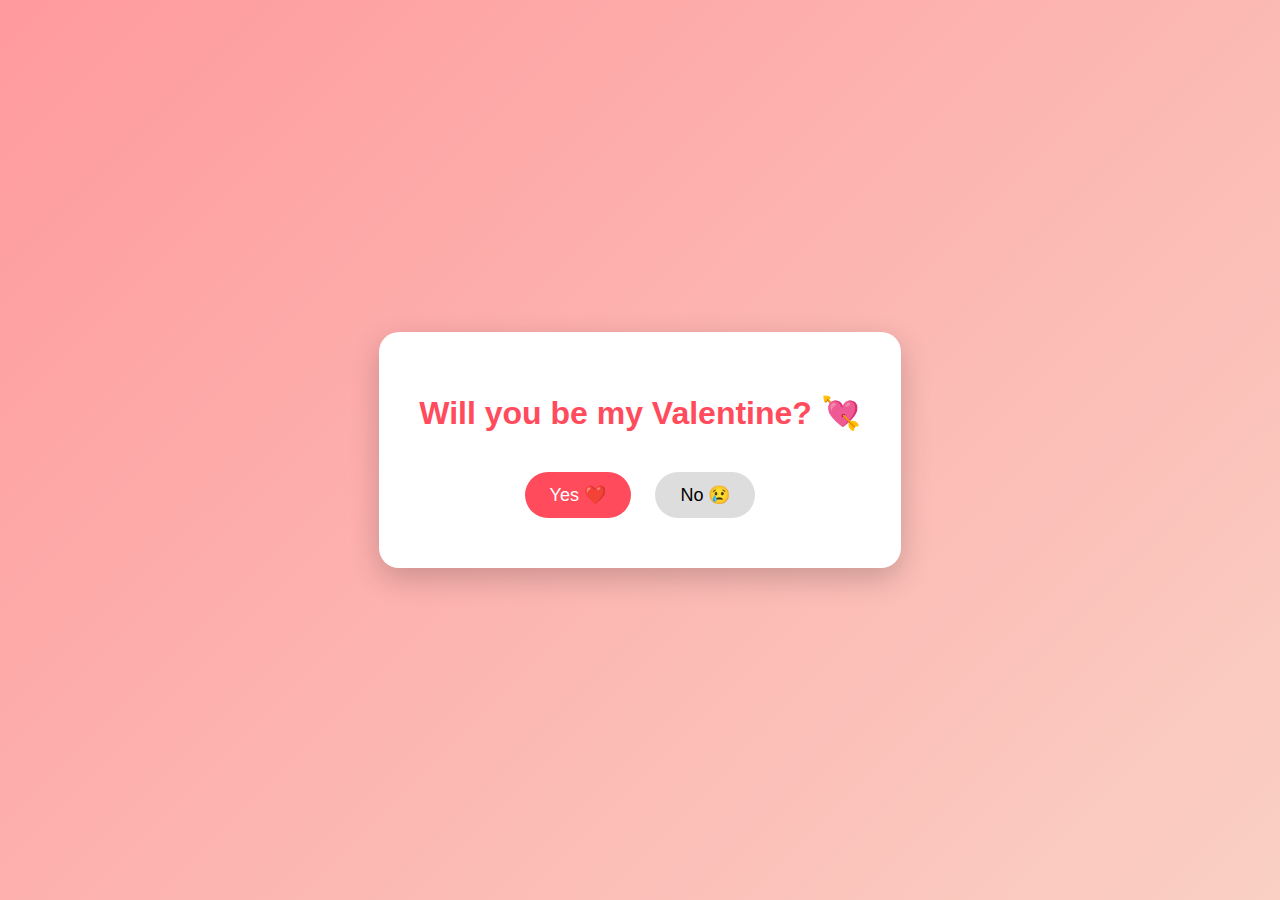
<file: valentine/index.html>
<!DOCTYPE html>
<html lang="en">
<head>
    <meta charset="UTF-8">
    <title>Be My Valentine 💖</title>
    <link rel="stylesheet" href="style.css">
</head>
<body>

    <div class="container">
        <h1>Will you be my Valentine? 💘</h1>

        <div class="buttons">
            <button id="yesBtn">Yes ❤️</button>
            <button id="noBtn">No 😢</button>
        </div>
    </div>

    <script src="script.js"></script>
</body>
</html>
</file>
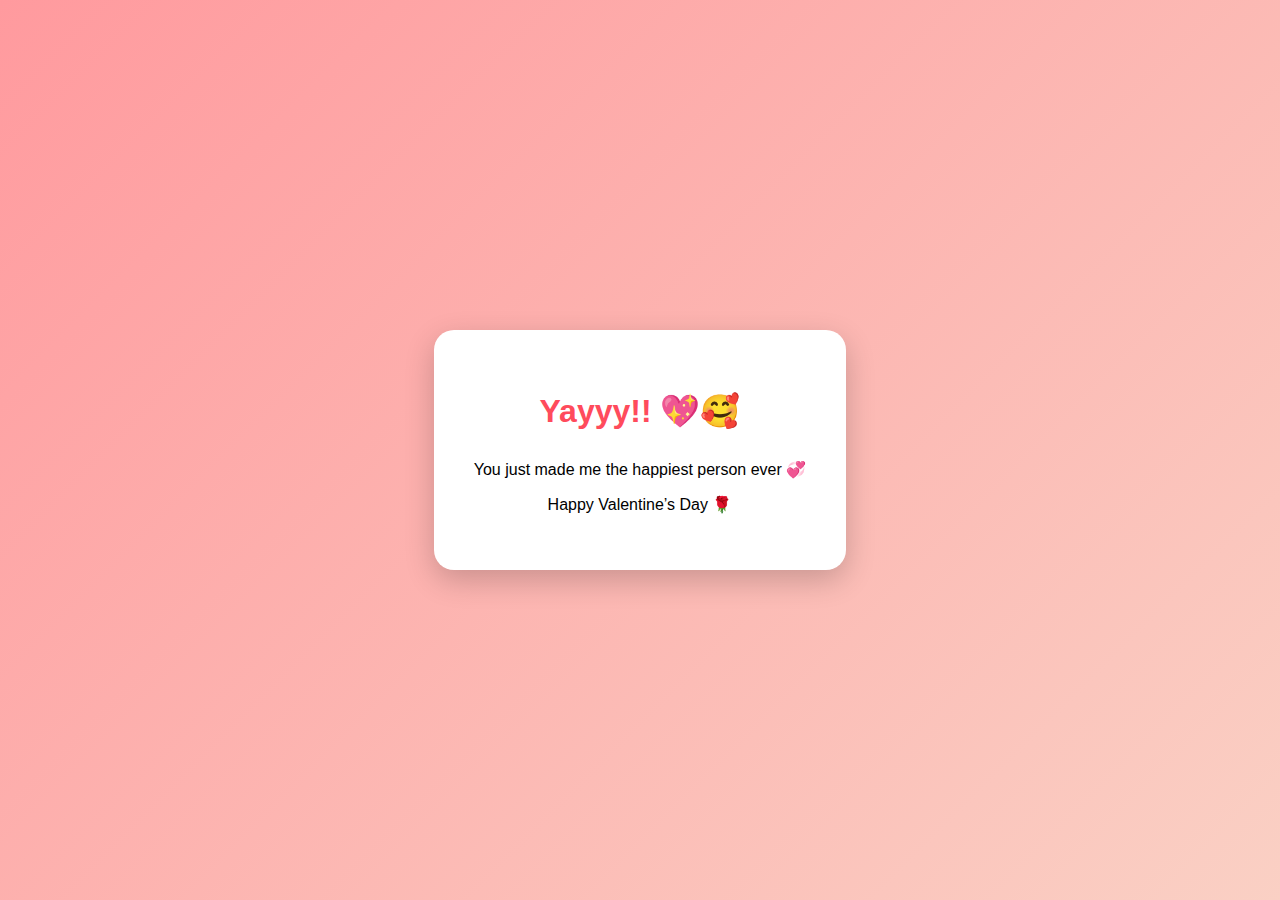
<file: valentine/yes.html>
<!DOCTYPE html>
<html lang="en">
<head>
    <meta charset="UTF-8">
    <title>Yayyy 💕</title>
    <link rel="stylesheet" href="style.css">
</head>
<body>

    <div class="container">
        <h1>Yayyy!! 💖🥰</h1>
        <p>You just made me the happiest person ever 💞</p>
        <p>Happy Valentine’s Day 🌹</p>
    </div>

</body>
</html>
</file>
<file: valentine/style.css>
body {
    margin: 0;
    padding: 0;
    height: 100vh;
    background: linear-gradient(135deg, #ff9a9e, #fad0c4);
    display: flex;
    justify-content: center;
    align-items: center;
    font-family: 'Segoe UI', sans-serif;
}

.container {
    background: white;
    padding: 40px;
    border-radius: 20px;
    text-align: center;
    box-shadow: 0 10px 30px rgba(0,0,0,0.2);
}

h1 {
    color: #ff4b5c;
    margin-bottom: 30px;
}

.buttons {
    position: relative;
}

button {
    padding: 12px 25px;
    font-size: 18px;
    border: none;
    border-radius: 30px;
    cursor: pointer;
    margin: 10px;
}

#yesBtn {
    background-color: #ff4b5c;
    color: white;
}

#noBtn {
    background-color: #ddd;
}
</file>
